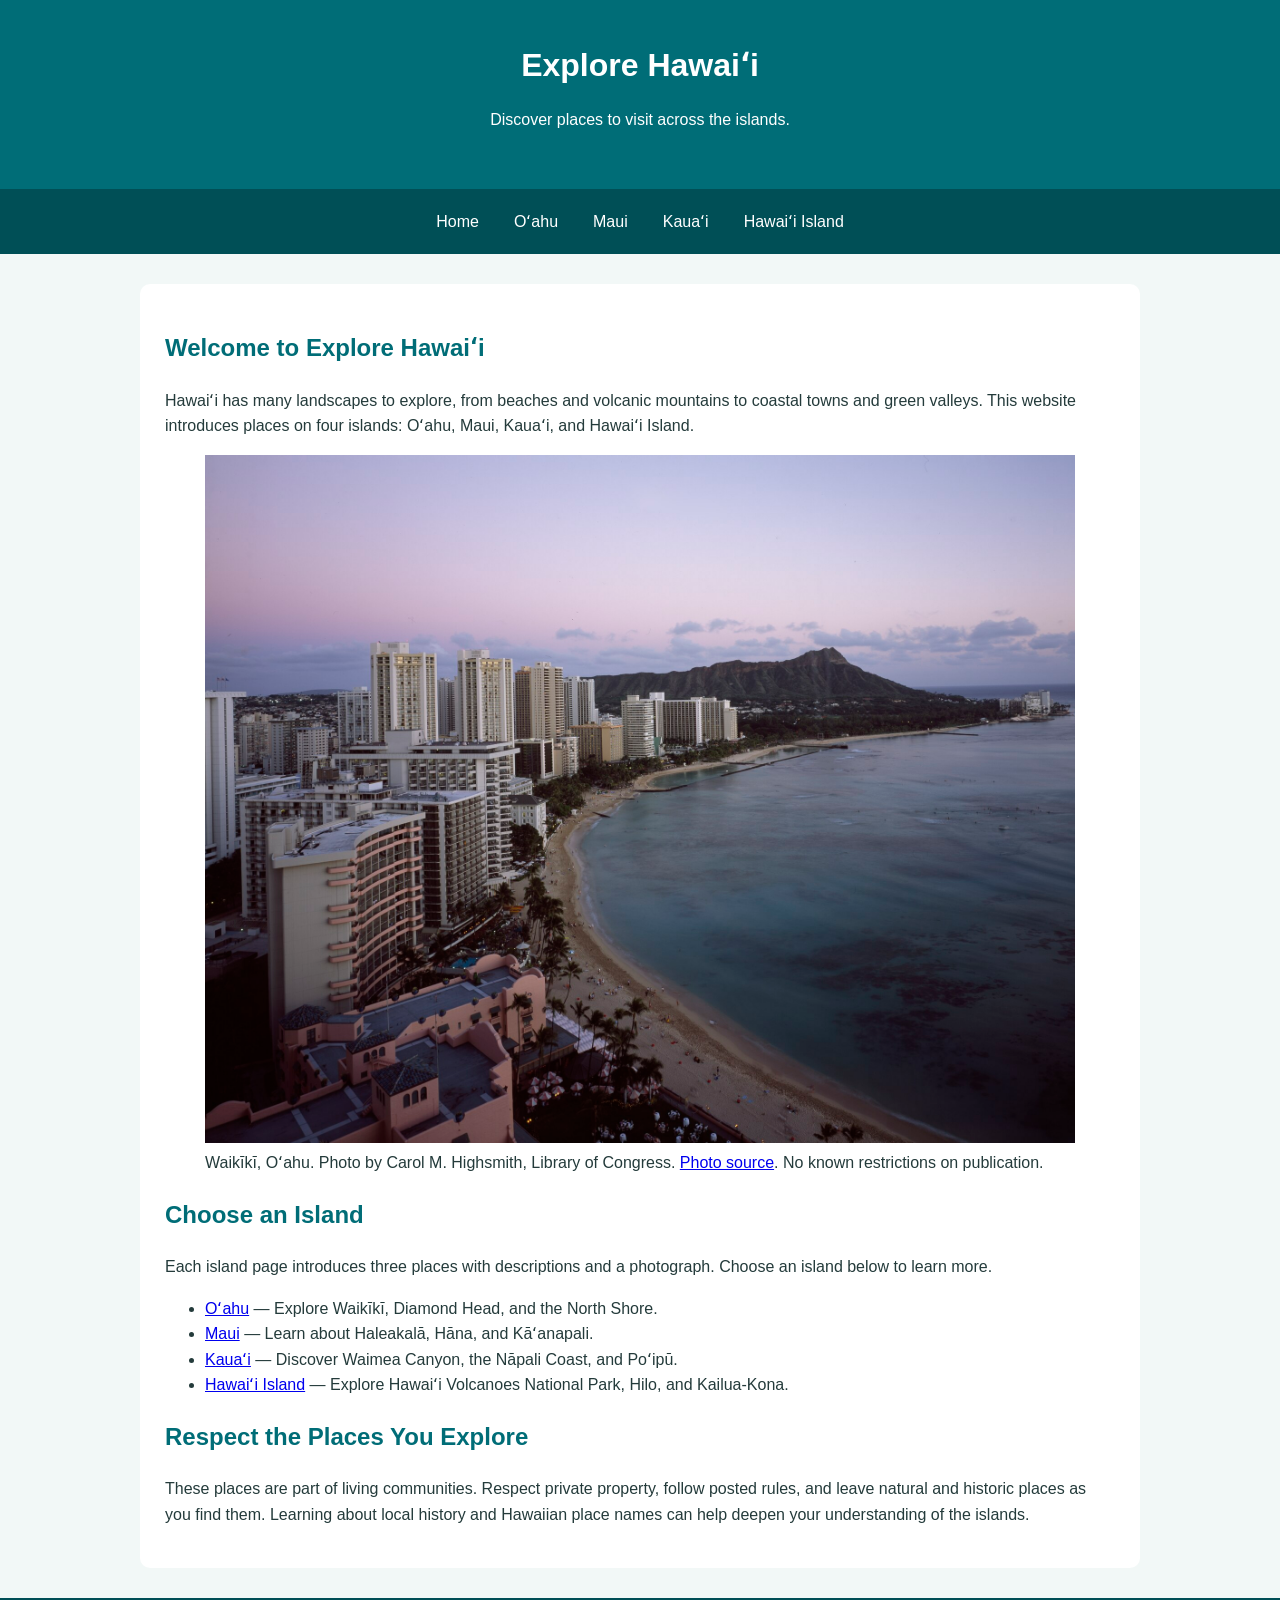
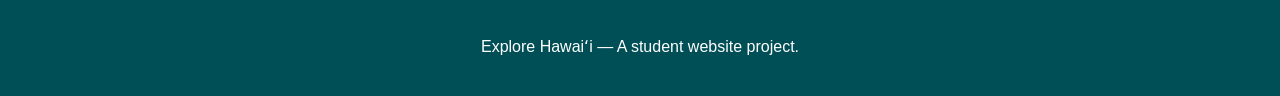
<file: index.html>
<!DOCTYPE html>
<html lang="en">
<head>
    <meta charset="UTF-8">
    <meta name="viewport" content="width=device-width, initial-scale=1.0">
    <title>Explore Hawaiʻi</title>
    <link rel="stylesheet" href="styles.css">
</head>
<body>
    <header>
        <h1>Explore Hawaiʻi</h1>
        <p>Discover places to visit across the islands.</p>
    </header>

    <nav>
        <a href="index.html">Home</a>
        <a href="oahu.html">Oʻahu</a>
        <a href="maui.html">Maui</a>
        <a href="kauai.html">Kauaʻi</a>
        <a href="hawaii.html">Hawaiʻi Island</a>
    </nav>

    <main>
    <h2>Welcome to Explore Hawaiʻi</h2>
    <p>
        Hawaiʻi has many landscapes to explore, from beaches
        and volcanic mountains to coastal towns and green valleys.
        This website introduces places on four islands:
        Oʻahu, Maui, Kauaʻi, and Hawaiʻi Island.
    </p>

    <figure>
        <img src="images/waikiki.jpg"
             alt="Waikīkī Beach at dusk with Diamond Head in the background">
        <figcaption>
            Waikīkī, Oʻahu. Photo by Carol M. Highsmith,
            Library of Congress.
            <a href="https://www.loc.gov/item/2011631347/">Photo source</a>.
            No known restrictions on publication.
        </figcaption>
    </figure>

    <h2>Choose an Island</h2>
    <p>
        Each island page introduces three places with
        descriptions and a photograph. Choose an island
        below to learn more.
    </p>

    <ul>
        <li><a href="oahu.html">Oʻahu</a> — Explore Waikīkī,
            Diamond Head, and the North Shore.</li>
        <li><a href="maui.html">Maui</a> — Learn about
            Haleakalā, Hāna, and Kāʻanapali.</li>
        <li><a href="kauai.html">Kauaʻi</a> — Discover
            Waimea Canyon, the Nāpali Coast, and Poʻipū.</li>
        <li><a href="hawaii.html">Hawaiʻi Island</a> — Explore
            Hawaiʻi Volcanoes National Park, Hilo, and Kailua-Kona.</li>
    </ul>

    <h2>Respect the Places You Explore</h2>
    <p>
        These places are part of living communities.
        Respect private property, follow posted rules,
        and leave natural and historic places as you find them.
        Learning about local history and Hawaiian place names
        can help deepen your understanding of the islands.
    </p>
</main>
    <footer>
        <p>Explore Hawaiʻi — A student website project.</p>
    </footer>
</body>
</html>
</file>
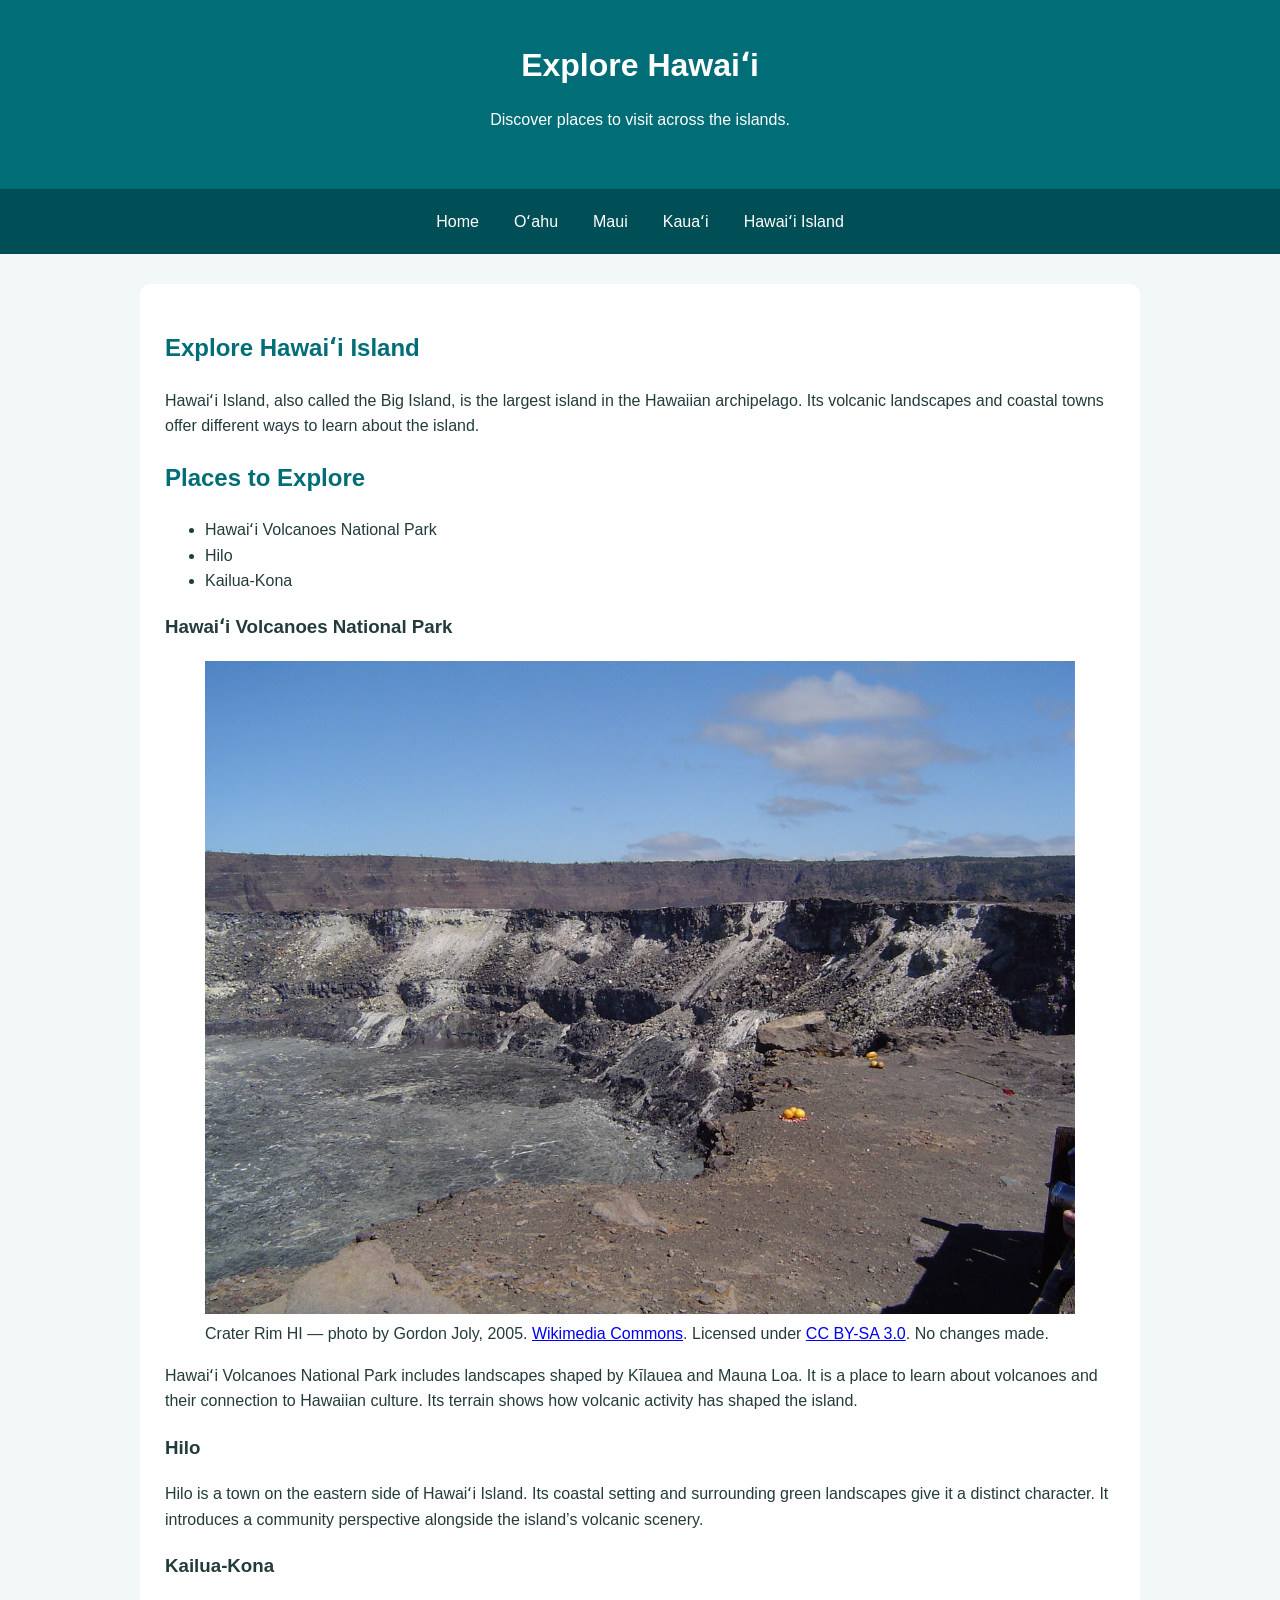
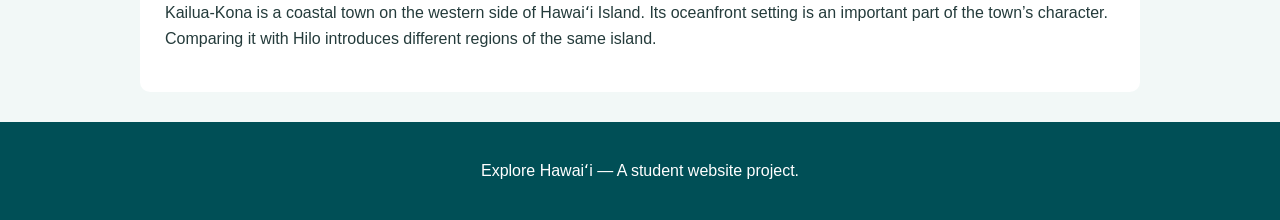
<file: hawaii.html>
<!DOCTYPE html>
<html lang="en">
<head>
    <meta charset="UTF-8">
    <meta name="viewport" content="width=device-width, initial-scale=1.0">
    <title>Hawaiʻi Island | Explore Hawaiʻi</title>
    <link rel="stylesheet" href="styles.css">
</head>
<body>
    <header>
        <h1>Explore Hawaiʻi</h1>
        <p>Discover places to visit across the islands.</p>
    </header>

    <nav>
        <a href="index.html">Home</a>
        <a href="oahu.html">Oʻahu</a>
        <a href="maui.html">Maui</a>
        <a href="kauai.html">Kauaʻi</a>
        <a href="hawaii.html">Hawaiʻi Island</a>
    </nav>

    <main>
    <h2>Explore Hawaiʻi Island</h2>
    <p>
        Hawaiʻi Island, also called the Big Island, is the
        largest island in the Hawaiian archipelago.
        Its volcanic landscapes and coastal towns offer
        different ways to learn about the island.
    </p>

    <h2>Places to Explore</h2>
    <ul>
        <li>Hawaiʻi Volcanoes National Park</li>
        <li>Hilo</li>
        <li>Kailua-Kona</li>
    </ul>

    <section>
        <h3>Hawaiʻi Volcanoes National Park</h3>
        <figure>
    <img src="images/volcano.jpg"
         alt="Fruit offerings at the rim of Kīlauea caldera in 2005">
    <figcaption>
        Crater Rim HI — photo by Gordon Joly, 2005.
        <a href="https://commons.wikimedia.org/wiki/File:Crater_Rim_HI.jpg">Wikimedia Commons</a>.
        Licensed under
        <a href="https://creativecommons.org/licenses/by-sa/3.0/">CC BY-SA 3.0</a>.
        No changes made.
    </figcaption>
</figure>
        <p>
            Hawaiʻi Volcanoes National Park includes landscapes
            shaped by Kīlauea and Mauna Loa. It is a place to
            learn about volcanoes and their connection to
            Hawaiian culture. Its terrain shows how volcanic
            activity has shaped the island.
        </p>
    </section>

    <section>
        <h3>Hilo</h3>
        <p>
            Hilo is a town on the eastern side of Hawaiʻi
            Island. Its coastal setting and surrounding
            green landscapes give it a distinct character.
            It introduces a community perspective alongside
            the island’s volcanic scenery.
        </p>
    </section>

    <section>
        <h3>Kailua-Kona</h3>
        <p>
            Kailua-Kona is a coastal town on the western
            side of Hawaiʻi Island. Its oceanfront setting
            is an important part of the town’s character.
            Comparing it with Hilo introduces different
            regions of the same island.
        </p>
    </section>
    </main>

    <footer>
        <p>Explore Hawaiʻi — A student website project.</p>
    </footer>
</body>
</html>
</file>
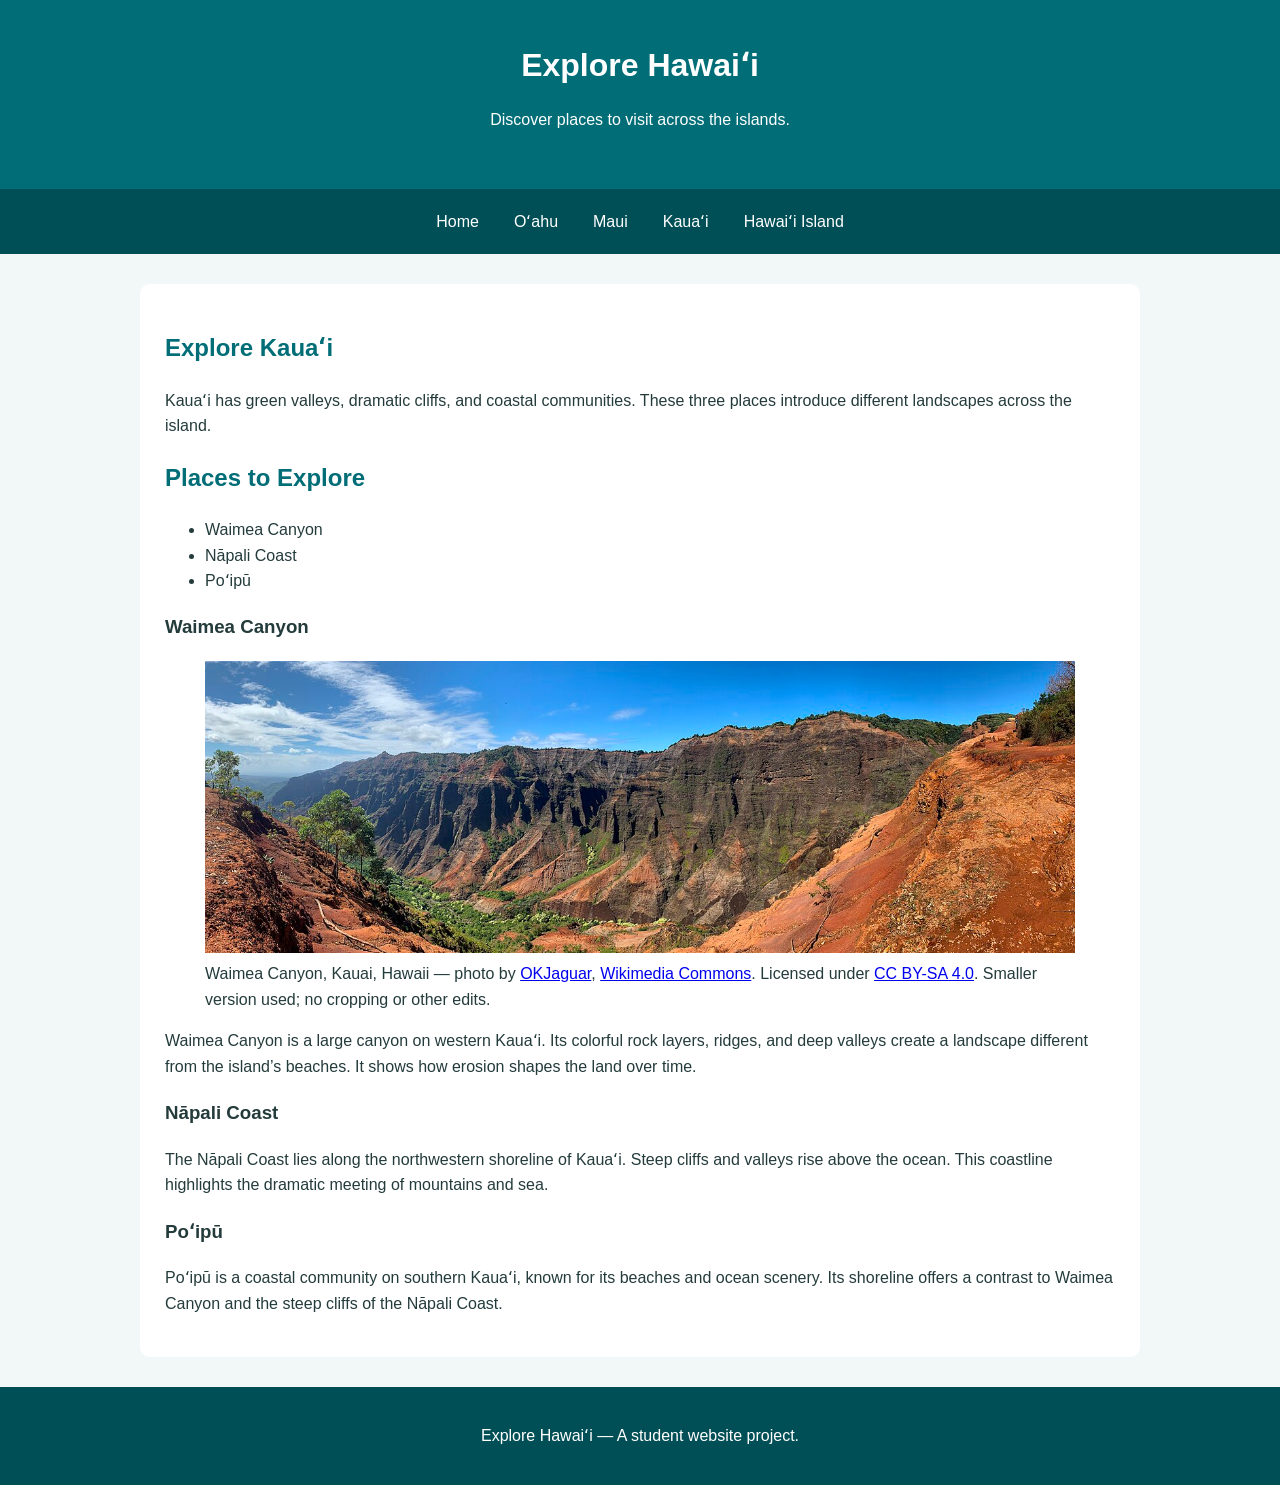
<file: kauai.html>
<!DOCTYPE html>
<html lang="en">
<head>
    <meta charset="UTF-8">
    <meta name="viewport" content="width=device-width, initial-scale=1.0">
    <title>Kauaʻi | Explore Hawaiʻi</title>
    <link rel="stylesheet" href="styles.css">
</head>
<body>
    <header>
        <h1>Explore Hawaiʻi</h1>
        <p>Discover places to visit across the islands.</p>
    </header>

    <nav>
        <a href="index.html">Home</a>
        <a href="oahu.html">Oʻahu</a>
        <a href="maui.html">Maui</a>
        <a href="kauai.html">Kauaʻi</a>
        <a href="hawaii.html">Hawaiʻi Island</a>
    </nav>

    <main>
    <h2>Explore Kauaʻi</h2>
    <p>
        Kauaʻi has green valleys, dramatic cliffs, and coastal
        communities. These three places introduce different
        landscapes across the island.
    </p>

    <h2>Places to Explore</h2>
    <ul>
        <li>Waimea Canyon</li>
        <li>Nāpali Coast</li>
        <li>Poʻipū</li>
    </ul>

    <section>
        <h3>Waimea Canyon</h3>
        <figure>
    <img src="images/waimea.jpg"
         alt="Panoramic view of Waimea Canyon on Kauaʻi">
    <figcaption>
        Waimea Canyon, Kauai, Hawaii — photo by
        <a href="https://commons.wikimedia.org/wiki/User:OKJaguar">OKJaguar</a>,
        <a href="https://commons.wikimedia.org/wiki/File:Waimea_Canyon,_Kauai,_Hawaii.jpg">Wikimedia Commons</a>.
        Licensed under
        <a href="https://creativecommons.org/licenses/by-sa/4.0/">CC BY-SA 4.0</a>.
        Smaller version used; no cropping or other edits.
    </figcaption>
</figure>
        <p>
            Waimea Canyon is a large canyon on western Kauaʻi.
            Its colorful rock layers, ridges, and deep valleys
            create a landscape different from the island’s
            beaches. It shows how erosion shapes the land
            over time.
        </p>
    </section>

    <section>
        <h3>Nāpali Coast</h3>
        <p>
            The Nāpali Coast lies along the northwestern
            shoreline of Kauaʻi. Steep cliffs and valleys
            rise above the ocean. This coastline highlights
            the dramatic meeting of mountains and sea.
        </p>
    </section>

    <section>
        <h3>Poʻipū</h3>
        <p>
            Poʻipū is a coastal community on southern Kauaʻi,
            known for its beaches and ocean scenery.
            Its shoreline offers a contrast to Waimea Canyon
            and the steep cliffs of the Nāpali Coast.
        </p>
    </section>
    </main>

    <footer>
        <p>Explore Hawaiʻi — A student website project.</p>
    </footer>
</body>
</html>
</file>
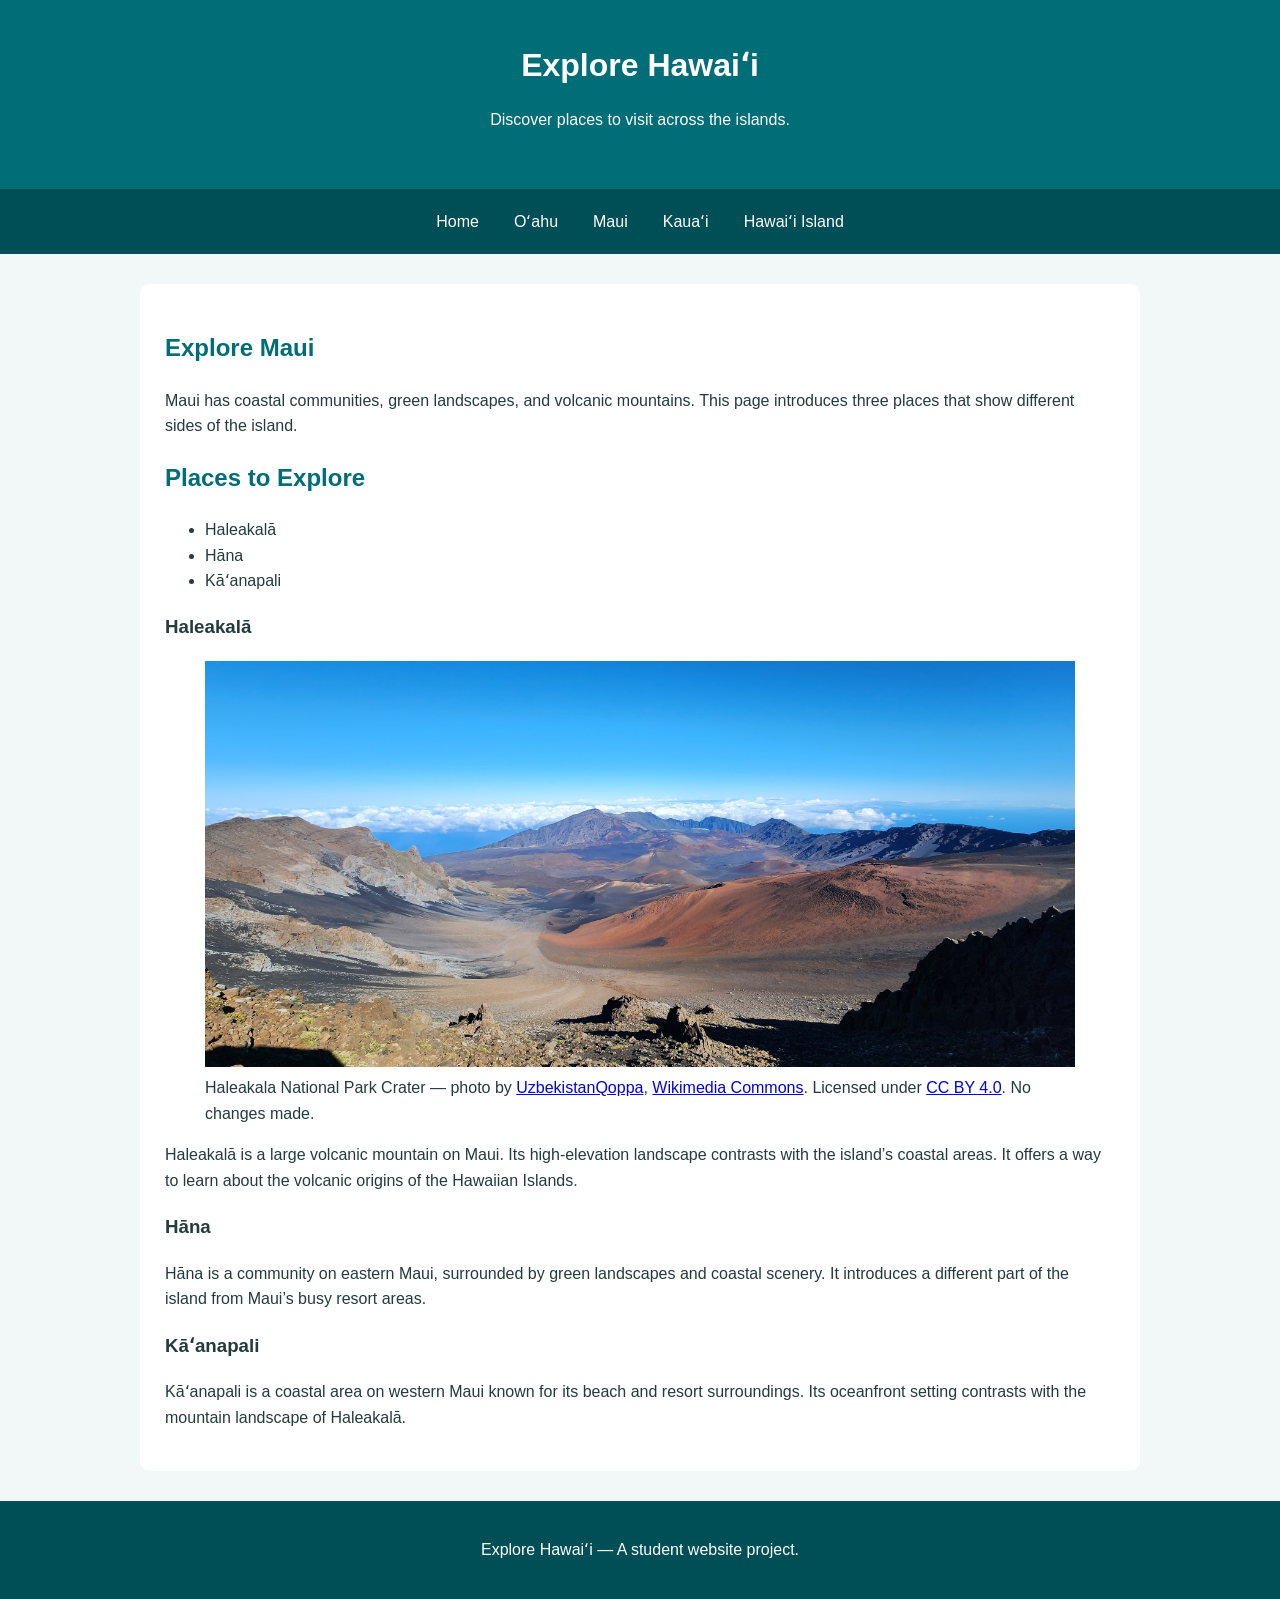
<file: maui.html>
<!DOCTYPE html>
<html lang="en">
<head>
    <meta charset="UTF-8">
    <meta name="viewport" content="width=device-width, initial-scale=1.0">
    <title>Maui | Explore Hawaiʻi</title>
    <link rel="stylesheet" href="styles.css">
</head>
<body>
    <header>
        <h1>Explore Hawaiʻi</h1>
        <p>Discover places to visit across the islands.</p>
    </header>

    <nav>
        <a href="index.html">Home</a>
        <a href="oahu.html">Oʻahu</a>
        <a href="maui.html">Maui</a>
        <a href="kauai.html">Kauaʻi</a>
        <a href="hawaii.html">Hawaiʻi Island</a>
    </nav>

    <main>
    <h2>Explore Maui</h2>
    <p>
        Maui has coastal communities, green landscapes, and
        volcanic mountains. This page introduces three places
        that show different sides of the island.
    </p>

    <h2>Places to Explore</h2>
    <ul>
        <li>Haleakalā</li>
        <li>Hāna</li>
        <li>Kāʻanapali</li>
    </ul>

    <section>
        <h3>Haleakalā</h3>
        <figure>
    <img src="images/haleakala.jpg"
         alt="Volcanic landscape inside Haleakalā crater on Maui">
    <figcaption>
        Haleakala National Park Crater — photo by
        <a href="https://commons.wikimedia.org/wiki/User:UzbekistanQoppa">UzbekistanQoppa</a>,
        <a href="https://commons.wikimedia.org/wiki/File:Haleakala_National_Park_Crater.jpg">Wikimedia Commons</a>.
        Licensed under
        <a href="https://creativecommons.org/licenses/by/4.0/">CC BY 4.0</a>.
        No changes made.
    </figcaption>
</figure>
        <p>
            Haleakalā is a large volcanic mountain on Maui.
            Its high-elevation landscape contrasts with the
            island’s coastal areas. It offers a way to learn
            about the volcanic origins of the Hawaiian Islands.
        </p>
    </section>

    <section>
        <h3>Hāna</h3>
        <p>
            Hāna is a community on eastern Maui, surrounded
            by green landscapes and coastal scenery.
            It introduces a different part of the island
            from Maui’s busy resort areas.
        </p>
    </section>

    <section>
        <h3>Kāʻanapali</h3>
        <p>
            Kāʻanapali is a coastal area on western Maui
            known for its beach and resort surroundings.
            Its oceanfront setting contrasts with the
            mountain landscape of Haleakalā.
        </p>
    </section>
    </main>

    <footer>
        <p>Explore Hawaiʻi — A student website project.</p>
    </footer>
</body>
</html>
</file>
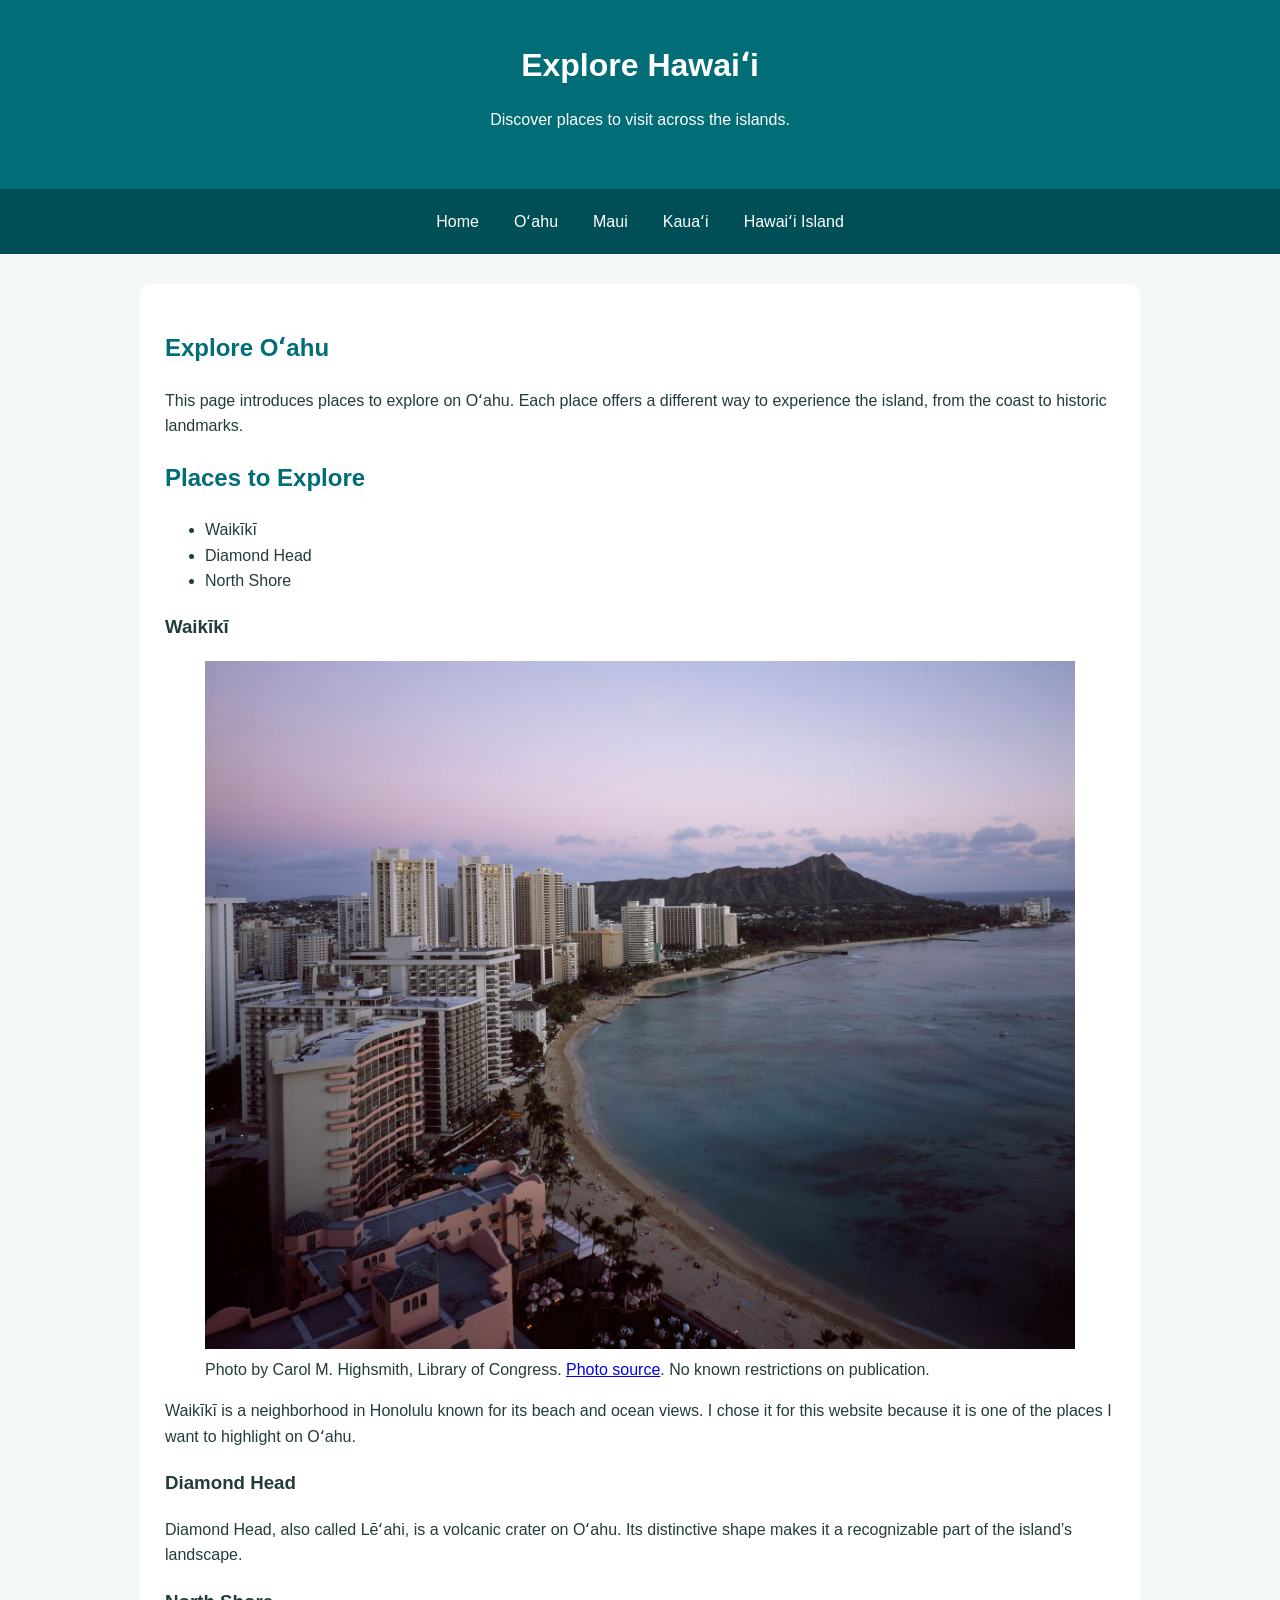
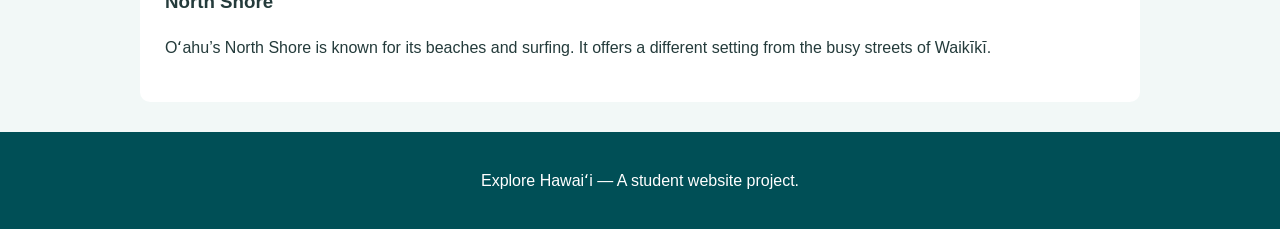
<file: oahu.html>
<!DOCTYPE html>
<html lang="en">
<head>
    <meta charset="UTF-8">
    <meta name="viewport" content="width=device-width, initial-scale=1.0">
    <title>Oʻahu | Explore Hawaiʻi</title>
    <link rel="stylesheet" href="styles.css">
</head>
<body>
    <header>
        <h1>Explore Hawaiʻi</h1>
        <p>Discover places to visit across the islands.</p>
    </header>

    <nav>
        <a href="index.html">Home</a>
        <a href="oahu.html">Oʻahu</a>
        <a href="maui.html">Maui</a>
        <a href="kauai.html">Kauaʻi</a>
        <a href="hawaii.html">Hawaiʻi Island</a>
    </nav>

    <main>
    <h2>Explore Oʻahu</h2>
    <p>
        This page introduces places to explore on Oʻahu.
        Each place offers a different way to experience
        the island, from the coast to historic landmarks.
    </p>

    <h2>Places to Explore</h2>
    <ul>
        <li>Waikīkī</li>
        <li>Diamond Head</li>
        <li>North Shore</li>
    </ul>
    <section>
    <h3>Waikīkī</h3>
    <figure>
    <img src="images/waikiki.jpg"
         alt="Waikīkī Beach at dusk with hotels and Diamond Head in the background">
    <figcaption>
        Photo by Carol M. Highsmith, Library of Congress.
        <a href="https://www.loc.gov/item/2011631347/">Photo source</a>.
        No known restrictions on publication.
    </figcaption>
</figure>
    <p>
        Waikīkī is a neighborhood in Honolulu known for its
        beach and ocean views. I chose it for this website
        because it is one of the places I want to highlight
        on Oʻahu.
    </p>
</section>

<section>
    <h3>Diamond Head</h3>
    <p>
        Diamond Head, also called Lēʻahi, is a volcanic crater
        on Oʻahu. Its distinctive shape makes it a recognizable
        part of the island’s landscape.
    </p>
</section>

<section>
    <h3>North Shore</h3>
    <p>
        Oʻahu’s North Shore is known for its beaches and surfing.
        It offers a different setting from the busy streets
        of Waikīkī.
    </p>
</section>
    </main>

    <footer>
        <p>Explore Hawaiʻi — A student website project.</p>
    </footer>
</body>
</html>
</file>
<file: styles.css>
* {
    box-sizing: border-box;
}

body {
    margin: 0;
    font-family: Arial, sans-serif;
    background-color: #f2f8f7;
    color: #243b3b;
    line-height: 1.6;
}

header {
    background-color: #006d77;
    color: white;
    text-align: center;
    padding: 40px 20px;
}

header h1 {
    margin: 0;
}

nav {
    display: flex;
    flex-wrap: wrap;
    justify-content: center;
    gap: 15px;
    background-color: #004f56;
    padding: 15px;
}

nav a {
    color: white;
    text-decoration: none;
    padding: 5px 10px;
}

nav a:hover,
nav a:focus {
    text-decoration: underline;
}

main {
    max-width: 1000px;
    margin: 30px auto;
    padding: 25px;
    background-color: white;
    border-radius: 10px;
}

h2 {
    color: #006d77;
}

img {
    max-width: 100%;
    height: auto;
}

footer {
    text-align: center;
    background-color: #004f56;
    color: white;
    padding: 20px;
}

@media (max-width: 600px) {
    main {
        margin: 15px;
        padding: 20px;
    }

    nav {
        flex-direction: column;
        align-items: center;
    }
}
</file>
